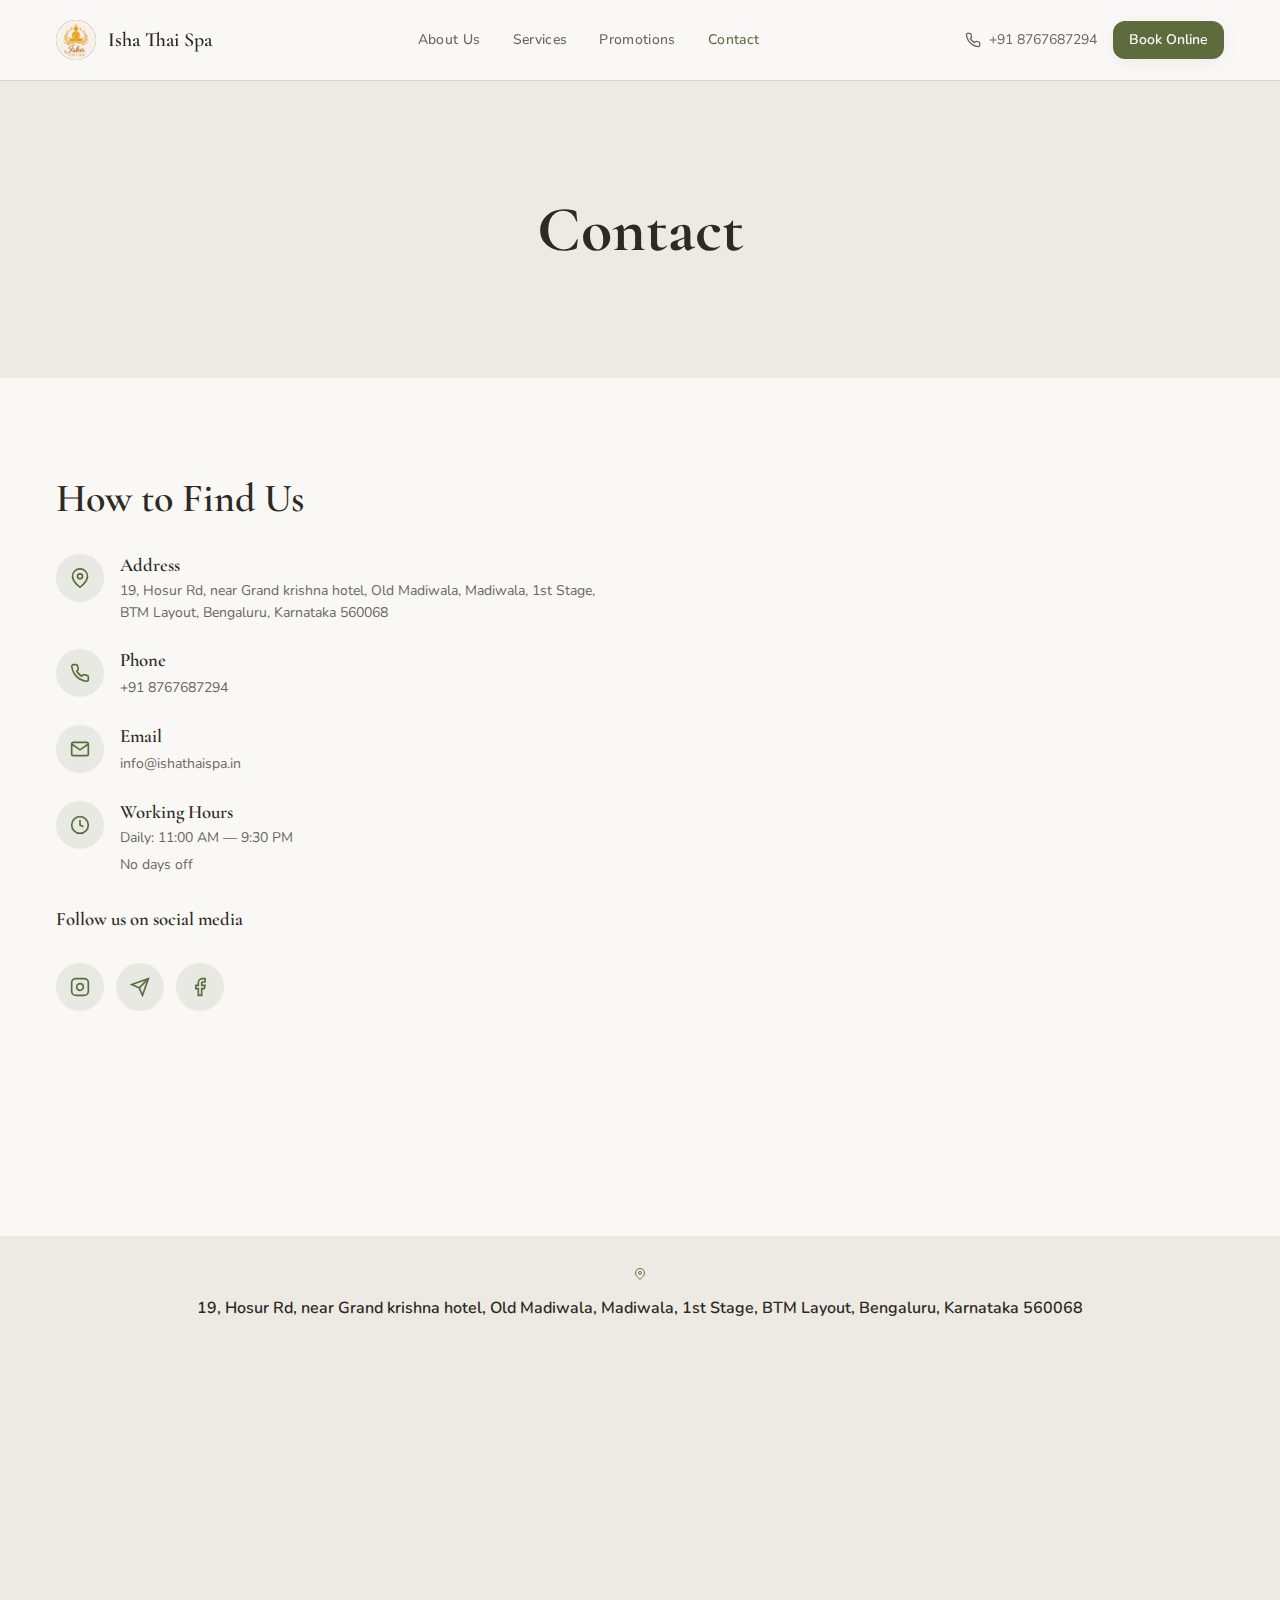
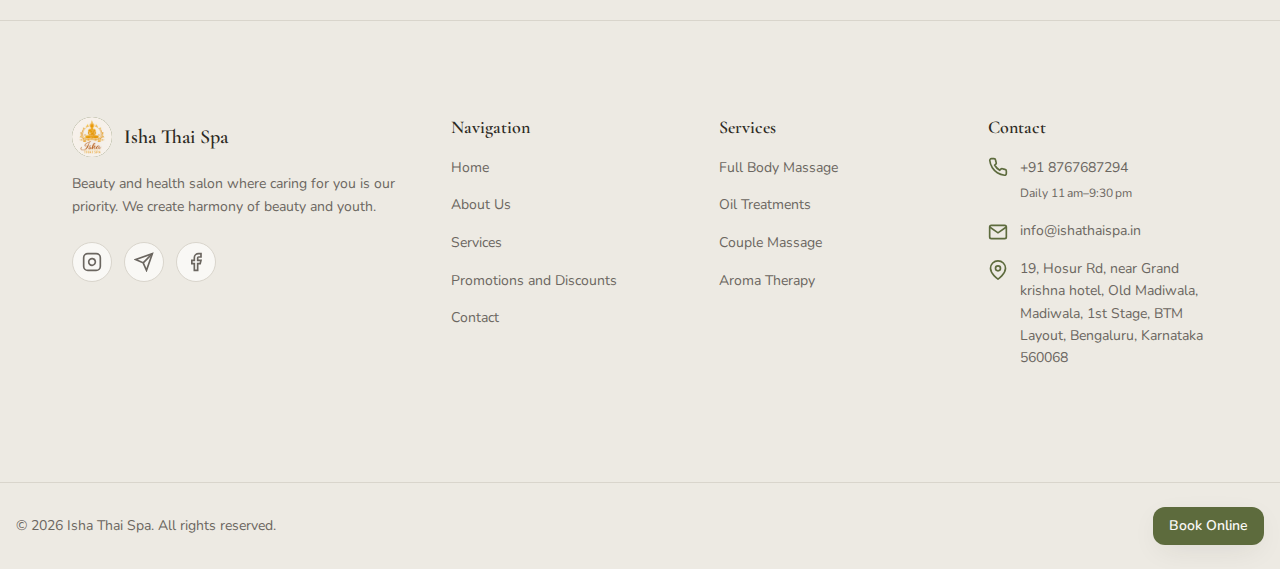
<file: contact.html>
<!DOCTYPE html>
<html lang="en">

<head>
  <meta charset="UTF-8">
  <meta name="viewport" content="width=device-width, initial-scale=1.0">
  <title>Contact — Isha Thai Spa</title>
  <meta name="description" content="Contact information for Isha Thai Spa. Address, phone, contact form.">
  <link rel="icon" type="image/png" href="logo.png">
  <link rel="canonical" href="https://ishathaispa.in/contact.html">
  <link rel="stylesheet" href="css/styles.css">
</head>

<body>

  <!-- HEADER -->
  <header class="header">
    <div class="container header-container">
      <a href="/" class="logo">
        <div class="logo-icon"><img src="logo.png" style="border-radius: 50%;" alt="logo"></div>
        <span class="logo-text">Isha Thai Spa</span>
      </a>

      <nav class="nav-desktop">
        <a href="about.html" class="nav-link">About Us</a>
        <a href="services.html" class="nav-link">Services</a>
        <a href="promotions.html" class="nav-link">Promotions</a>
        <a href="contact.html" class="nav-link active">Contact</a>
      </nav>

      <div class="header-actions">
        <a href="tel:8767687294" class="header-phone">
          <svg width="16" height="16" viewBox="0 0 24 24" fill="none" stroke="currentColor" stroke-width="2">
            <path
              d="M22 16.92v3a2 2 0 0 1-2.18 2 19.79 19.79 0 0 1-8.63-3.07 19.5 19.5 0 0 1-6-6 19.79 19.79 0 0 1-3.07-8.67A2 2 0 0 1 4.11 2h3a2 2 0 0 1 2 1.72 12.84 12.84 0 0 0 .7 2.81 2 2 0 0 1-.45 2.11L8.09 9.91a16 16 0 0 0 6 6l1.27-1.27a2 2 0 0 1 2.11-.45 12.84 12.84 0 0 0 2.81.7A2 2 0 0 1 22 16.92z" />
          </svg>
          <span>+91 8767687294</span>
        </a>
        <a href="contact.html" class="btn btn-primary btn-sm">Book Online</a>
      </div>

      <button class="mobile-menu-btn" aria-label="Menu">
        <svg class="menu-icon" width="24" height="24" viewBox="0 0 24 24" fill="none" stroke="currentColor"
          stroke-width="2">
          <line x1="3" y1="12" x2="21" y2="12"></line>
          <line x1="3" y1="6" x2="21" y2="6"></line>
          <line x1="3" y1="18" x2="21" y2="18"></line>
        </svg>
        <svg class="close-icon" width="24" height="24" viewBox="0 0 24 24" fill="none" stroke="currentColor"
          stroke-width="2" style="display:none;">
          <line x1="18" y1="6" x2="6" y2="18"></line>
          <line x1="6" y1="6" x2="18" y2="18"></line>
        </svg>
      </button>
    </div>

    <div class="mobile-menu">
      <a href="about.html" class="mobile-nav-link">About Us</a>
      <a href="services.html" class="mobile-nav-link">Services</a>
      <a href="promotions.html" class="mobile-nav-link">Promotions</a>
      <a href="contact.html" class="mobile-nav-link active">Contact</a>
      <div class="mobile-menu-footer">
        <a href="tel:8767687294" class="header-phone">
          <svg width="16" height="16" viewBox="0 0 24 24" fill="none" stroke="currentColor" stroke-width="2">
            <path
              d="M22 16.92v3a2 2 0 0 1-2.18 2 19.79 19.79 0 0 1-8.63-3.07 19.5 19.5 0 0 1-6-6 19.79 19.79 0 0 1-3.07-8.67A2 2 0 0 1 4.11 2h3a2 2 0 0 1 2 1.72 12.84 12.84 0 0 0 .7 2.81 2 2 0 0 1-.45 2.11L8.09 9.91a16 16 0 0 0 6 6l1.27-1.27a2 2 0 0 1 2.11-.45 12.84 12.84 0 0 0 2.81.7A2 2 0 0 1 22 16.92z" />
          </svg>
          <span>+91 8767687294</span>
        </a>
        <a href="contact.html" class="btn btn-hero" style="width:100%; margin-top:1rem;">Book Online</a>
      </div>
    </div>
  </header>

  <!-- PAGE HERO -->
  <section class="page-hero">
    <div class="container">
      <h1 class="page-hero-title animate-fade-up">Contact</h1>
      <p class="page-hero-subtitle animate-fade-up delay-100">
        Contact us in any convenient way
      </p>
    </div>
  </section>

  <!-- CONTACT INFO + FORM -->
  <section class="section-padding">
    <div class="container">
      <div class="contact-grid">

        <!-- Contact Info -->
        <div class="contact-info animate-fade-up">
          <h2>How to Find Us</h2>

          <div class="contact-item">
            <div class="contact-icon">
              <svg width="20" height="20" viewBox="0 0 24 24" fill="none" stroke="currentColor" stroke-width="2">
                <path d="M21 10c0 7-9 13-9 13s-9-6-9-13a9 9 0 0 1 18 0z"></path>
                <circle cx="12" cy="10" r="3"></circle>
              </svg>
            </div>
            <div>
              <h3>Address</h3>
              <p>19, Hosur Rd, near Grand krishna hotel, Old Madiwala, Madiwala, 1st Stage, BTM Layout, Bengaluru, Karnataka 560068</p>
            </div>
          </div>

          <div class="contact-item">
            <div class="contact-icon">
              <svg width="20" height="20" viewBox="0 0 24 24" fill="none" stroke="currentColor" stroke-width="2">
                <path
                  d="M22 16.92v3a2 2 0 0 1-2.18 2 19.79 19.79 0 0 1-8.63-3.07 19.5 19.5 0 0 1-6-6 19.79 19.79 0 0 1-3.07-8.67A2 2 0 0 1 4.11 2h3a2 2 0 0 1 2 1.72 12.84 12.84 0 0 0 .7 2.81 2 2 0 0 1-.45 2.11L8.09 9.91a16 16 0 0 0 6 6l1.27-1.27a2 2 0 0 1 2.11-.45 12.84 12.84 0 0 0 2.81.7A2 2 0 0 1 22 16.92z" />
              </svg>
            </div>
            <div>
              <h3>Phone</h3>
              <a href="tel:8767687294">+91 8767687294</a>
            </div>
          </div>

          <div class="contact-item">
            <div class="contact-icon">
              <svg width="20" height="20" viewBox="0 0 24 24" fill="none" stroke="currentColor" stroke-width="2">
                <path d="M4 4h16c1.1 0 2 .9 2 2v12c0 1.1-.9 2-2 2H4c-1.1 0-2-.9-2-2V6c0-1.1.9-2 2-2z"></path>
                <polyline points="22,6 12,13 2,6"></polyline>
              </svg>
            </div>
            <div>
              <h3>Email</h3>
              <a href="mailto:info@ishathaispa.com">info@ishathaispa.in</a>
            </div>
          </div>

          <div class="contact-item">
            <div class="contact-icon">
              <svg width="20" height="20" viewBox="0 0 24 24" fill="none" stroke="currentColor" stroke-width="2">
                <circle cx="12" cy="12" r="10"></circle>
                <polyline points="12 6 12 12 16 14"></polyline>
              </svg>
            </div>
            <div>
              <h3>Working Hours</h3>
              <p>Daily: 11:00 AM — 9:30 PM</p>
              <p style="font-size: 0.875rem; margin-top: 0.25rem;">No days off</p>
            </div>
          </div>

          <div style="margin-top: 2rem;">
            <h3 style="font-weight: 600; color: var(--foreground); margin-bottom: 1rem;">Follow us on social media</h3>
            <div class="social-links">
              <a href="#" class="social-link" aria-label="Instagram">
                <svg width="20" height="20" viewBox="0 0 24 24" fill="none" stroke="currentColor" stroke-width="2">
                  <rect x="2" y="2" width="20" height="20" rx="5" ry="5"></rect>
                  <path d="M16 11.37A4 4 0 1 1 12.63 8 4 4 0 0 1 16 11.37z"></path>
                  <line x1="17.5" y1="6.5" x2="17.51" y2="6.5"></line>
                </svg>
              </a>
              <a href="#" class="social-link" aria-label="Telegram">
                <svg width="20" height="20" viewBox="0 0 24 24" fill="none" stroke="currentColor" stroke-width="2">
                  <line x1="22" y1="2" x2="11" y2="13"></line>
                  <polygon points="22 2 15 22 11 13 2 9 22 2"></polygon>
                </svg>
              </a>
              <a href="#" class="social-link" aria-label="Facebook">
                <svg width="20" height="20" viewBox="0 0 24 24" fill="none" stroke="currentColor" stroke-width="2">
                  <path d="M18 2h-3a5 5 0 0 0-5 5v3H7v4h3v8h4v-8h3l1-4h-4V7a1 1 0 0 1 1-1h3z"></path>
                </svg>
              </a>
            </div>
          </div>
        </div>

        <!-- Contact Form -->
        <div class="contact-form-wrapper animate-fade-up delay-100">
          <h2>Write to Us</h2>
          <form id="contact-form">
            <div class="form-group">
              <label for="name">Your name</label>
              <input type="text" id="name" name="name" placeholder="Enter your name" required>
            </div>
            <div class="form-group">
              <label for="phone">Phone</label>
              <input type="tel" id="phone" name="phone" placeholder="+1 (___) ___-__-__" required>
            </div>
            <div class="form-group">
              <label for="email">Email</label>
              <input type="email" id="email" name="email" placeholder="example@email.com">
            </div>
            <div class="form-group">
              <label for="message">Message</label>
              <textarea id="message" name="message" placeholder="Tell us how we can help"></textarea>
            </div>
            <button type="submit" class="btn btn-hero" style="width: 100%;">Send Message</button>
          </form>
        </div>

      </div>
    </div>
  </section>

  <!-- MAP PLACEHOLDER -->
  <section class="map-placeholder">
    <svg width="48" height="48" viewBox="0 0 24 24" fill="none" stroke="currentColor" stroke-width="2">
      <path d="M21 10c0 7-9 13-9 13s-9-6-9-13a9 9 0 0 1 18 0z"></path>
      <circle cx="12" cy="10" r="3"></circle>
    </svg>
    <p style="font-weight: 600; color: var(--foreground); margin-bottom: 0.5rem;">19, Hosur Rd, near Grand krishna hotel, Old Madiwala, Madiwala, 1st Stage, BTM Layout, Bengaluru, Karnataka 560068</p>
    <p><iframe src="https://www.google.com/maps/embed?pb=!1m18!1m12!1m3!1d248880.46988978662!2d77.31392509453124!3d12.923311700000008!2m3!1f0!2f0!3f0!3m2!1i1024!2i768!4f13.1!3m3!1m2!1s0x3bae15780e4af1dd%3A0xe03b554babfcb830!2sIsha%20Thai%20Spa!5e0!3m2!1sen!2sin!4v1766508696119!5m2!1sen!2sin" width="600" height="250" style="border:0;" allowfullscreen="" loading="lazy" referrerpolicy="no-referrer-when-downgrade"></iframe></p>
  </section>

  <!-- FOOTER -->
  <footer class="footer">
    <div class="container section-padding">
      <div class="footer-grid">
        <div class="footer-brand">
          <a href="/" class="logo">
            <div class="logo-icon"><img src="logo.png" style="border-radius: 50%;" alt="logo"></div>
            <span class="logo-text">Isha Thai Spa</span>
          </a>
          <p>Beauty and health salon where caring for you is our priority. We create harmony of beauty and youth.</p>
          <div class="footer-social">
            <a href="#" aria-label="Instagram">
              <svg width="20" height="20" viewBox="0 0 24 24" fill="none" stroke="currentColor" stroke-width="2">
                <rect x="2" y="2" width="20" height="20" rx="5" ry="5"></rect>
                <path d="M16 11.37A4 4 0 1 1 12.63 8 4 4 0 0 1 16 11.37z"></path>
                <line x1="17.5" y1="6.5" x2="17.51" y2="6.5"></line>
              </svg>
            </a>
            <a href="#" aria-label="Telegram">
              <svg width="20" height="20" viewBox="0 0 24 24" fill="none" stroke="currentColor" stroke-width="2">
                <line x1="22" y1="2" x2="11" y2="13"></line>
                <polygon points="22 2 15 22 11 13 2 9 22 2"></polygon>
              </svg>
            </a>
            <a href="#" aria-label="Facebook">
              <svg width="20" height="20" viewBox="0 0 24 24" fill="none" stroke="currentColor" stroke-width="2">
                <path d="M18 2h-3a5 5 0 0 0-5 5v3H7v4h3v8h4v-8h3l1-4h-4V7a1 1 0 0 1 1-1h3z"></path>
              </svg>
            </a>
          </div>
        </div>
        
        <div class="footer-column">
          <h4>Navigation</h4>
          <ul>
            <li><a href="/">Home</a></li>
            <li><a href="about.html">About Us</a></li>
            <li><a href="services.html">Services</a></li>
            <li><a href="promotions.html">Promotions and Discounts</a></li>
            <li><a href="contact.html">Contact</a></li>
          </ul>
        </div>
        
        <div class="footer-column">
          <h4>Services</h4>
          <ul>
            <li><a href="services.html">Full Body Massage</a></li>
            <li><a href="services.html">Oil Treatments</a></li>
            <li><a href="services.html">Couple Massage</a></li>
            <li><a href="services.html">Aroma Therapy</a></li>
          </ul>
        </div>
        
        <div class="footer-column">
          <h4>Contact</h4>
          <div class="footer-contact-item">
            <svg width="20" height="20" viewBox="0 0 24 24" fill="none" stroke="currentColor" stroke-width="2">
              <path d="M22 16.92v3a2 2 0 0 1-2.18 2 19.79 19.79 0 0 1-8.63-3.07 19.5 19.5 0 0 1-6-6 19.79 19.79 0 0 1-3.07-8.67A2 2 0 0 1 4.11 2h3a2 2 0 0 1 2 1.72 12.84 12.84 0 0 0 .7 2.81 2 2 0 0 1-.45 2.11L8.09 9.91a16 16 0 0 0 6 6l1.27-1.27a2 2 0 0 1 2.11-.45 12.84 12.84 0 0 0 2.81.7A2 2 0 0 1 22 16.92z"/>
            </svg>
            <div>
              <a href="tel:8767687294">+91 8767687294</a>
              <small>Daily 11 am–9:30 pm</small>
            </div>
          </div>
          <div class="footer-contact-item">
            <svg width="20" height="20" viewBox="0 0 24 24" fill="none" stroke="currentColor" stroke-width="2">
              <path d="M4 4h16c1.1 0 2 .9 2 2v12c0 1.1-.9 2-2 2H4c-1.1 0-2-.9-2-2V6c0-1.1.9-2 2-2z"></path>
              <polyline points="22,6 12,13 2,6"></polyline>
            </svg>
            <a href="mailto:info@ishathaispa.com">info@ishathaispa.in</a>
          </div>
          <div class="footer-contact-item">
            <svg width="20" height="20" viewBox="0 0 24 24" fill="none" stroke="currentColor" stroke-width="2">
              <path d="M21 10c0 7-9 13-9 13s-9-6-9-13a9 9 0 0 1 18 0z"></path>
              <circle cx="12" cy="10" r="3"></circle>
            </svg>
            <span>19, Hosur Rd, near Grand krishna hotel, Old Madiwala, Madiwala, 1st Stage, BTM Layout, Bengaluru, Karnataka 560068</span>
          </div>
        </div>
      </div>
    </div>
    
    <div class="footer-bottom">
      <p>© 2026 Isha Thai Spa. All rights reserved.</p>
      <a href="contact.html" class="btn btn-hero btn-sm">Book Online</a>
    </div>
  </footer>

  <script src="js/main.js"></script>
</body>


</html>
</file>
<file: css/styles.css>
/* ============================================
   SPA CENTER - STATIC WEBSITE STYLES
   ============================================ */

@import url('https://fonts.googleapis.com/css2?family=Cormorant+Garamond:ital,wght@0,400;0,500;0,600;0,700;1,400&family=Nunito:wght@300;400;500;600;700&display=swap');

/* ============================================
   CSS VARIABLES (Design System)
   ============================================ */
:root {
  /* Colors */
  --background: #f9f8f5;
  --foreground: #2d2a24;
  --card: #f5f3ee;
  --card-foreground: #2d2a24;
  --primary: #5d6b3d;
  --primary-foreground: #f9f8f5;
  --primary-dark: #4a5530;
  --primary-light: #7a8a5a;
  --secondary: #edeae3;
  --secondary-foreground: #2d2a24;
  --muted: #e8e5dd;
  --muted-foreground: #6b6660;
  --accent: #ddd5c5;
  --border: #d9d5cc;
  --cream: #f9f8f5;
  --cream-dark: #edeae3;
  --gold: #c9a84c;

  /* Typography */
  --font-heading: 'Cormorant Garamond', serif;
  --font-body: 'Nunito', sans-serif;

  /* Shadows */
  --shadow-soft: 0 4px 20px -4px rgba(45, 42, 36, 0.08);
  --shadow-medium: 0 8px 30px -8px rgba(45, 42, 36, 0.12);
  --shadow-elevated: 0 12px 40px -12px rgba(45, 42, 36, 0.15);

  /* Border Radius */
  --radius: 0.75rem;
  --radius-lg: 1rem;
  --radius-xl: 1.5rem;

  /* Transitions */
  --transition: all 0.3s ease;
}

/* ============================================
   RESET & BASE STYLES
   ============================================ */
*,
*::before,
*::after {
  box-sizing: border-box;
  margin: 0;
  padding: 0;
}

html {
  scroll-behavior: smooth;
}

body {
  font-family: var(--font-body);
  font-size: 16px;
  line-height: 1.6;
  color: var(--foreground);
  background-color: var(--background);
  -webkit-font-smoothing: antialiased;
  -moz-osx-font-smoothing: grayscale;
}

h1, h2, h3, h4, h5, h6 {
  font-family: var(--font-heading);
  font-weight: 600;
  line-height: 1.2;
}

a {
  color: inherit;
  text-decoration: none;
}

img {
  max-width: 100%;
  height: auto;
  display: block;
}

ul, ol {
  list-style: none;
}

button {
  font-family: inherit;
  cursor: pointer;
  border: none;
  background: none;
}

input, textarea {
  font-family: inherit;
  font-size: inherit;
}

/* ============================================
   UTILITY CLASSES
   ============================================ */
.container {
  max-width: 1200px;
  margin: 0 auto;
  padding: 0 1rem;
}

.section-padding {
  padding: 4rem 1rem;
}

@media (min-width: 768px) {
  .section-padding {
    padding: 6rem 2rem;
  }
}

.text-center {
  text-align: center;
}

/* ============================================
   BUTTONS
   ============================================ */
.btn {
  display: inline-flex;
  align-items: center;
  justify-content: center;
  gap: 0.5rem;
  padding: 0.75rem 1.5rem;
  font-size: 0.875rem;
  font-weight: 600;
  border-radius: var(--radius);
  transition: var(--transition);
  cursor: pointer;
}

.btn-primary {
  background: var(--primary);
  color: var(--primary-foreground);
  box-shadow: var(--shadow-soft);
}

.btn-primary:hover {
  background: var(--primary-dark);
  box-shadow: var(--shadow-medium);
}

.btn-hero {
  background: var(--primary);
  color: var(--primary-foreground);
  padding: 1rem 2rem;
  font-size: 1rem;
  box-shadow: var(--shadow-medium);
}

.btn-hero:hover {
  background: var(--primary-dark);
  box-shadow: var(--shadow-elevated);
  transform: translateY(-2px);
}

.btn-outline {
  background: transparent;
  color: var(--primary);
  border: 2px solid var(--primary);
}

.btn-outline:hover {
  background: var(--primary);
  color: var(--primary-foreground);
}

.btn-cream {
  background: var(--cream-dark);
  color: var(--foreground);
  border: 1px solid var(--border);
}

.btn-cream:hover {
  background: var(--cream);
}

.btn-lg {
  padding: 1rem 2rem;
  font-size: 1rem;
}

.btn-xl {
  padding: 1.25rem 2.5rem;
  font-size: 1.125rem;
}

.btn-sm {
  padding: 0.5rem 1rem;
  font-size: 0.875rem;
}

/* ============================================
   HEADER & NAVIGATION
   ============================================ */
.header {
  position: fixed;
  top: 0;
  left: 0;
  right: 0;
  z-index: 100;
  background: rgba(249, 248, 245, 0.95);
  backdrop-filter: blur(8px);
  border-bottom: 1px solid var(--border);
}

.header-container {
  display: flex;
  align-items: center;
  justify-content: space-between;
  height: 4rem;
  padding: 0 1rem;
}

@media (min-width: 768px) {
  .header-container {
    height: 5rem;
  }
}

.logo {
  display: flex;
  align-items: center;
  gap: 0.75rem;
}

.logo-icon {
  width: 2.5rem;
  height: 2.5rem;
  border-radius: 50%;
  background: var(--primary);
  display: flex;
  align-items: center;
  justify-content: center;
  color: var(--primary-foreground);
  font-size: 1.25rem;
}

.logo-text {
  font-family: var(--font-heading);
  font-size: 1.25rem;
  font-weight: 600;
  color: var(--foreground);
  display: none;
}

@media (min-width: 640px) {
  .logo-text {
    display: block;
  }
}

.nav-desktop {
  display: none;
  gap: 2rem;
}

@media (min-width: 768px) {
  .nav-desktop {
    display: flex;
  }
}

.nav-link {
  font-size: 0.875rem;
  font-weight: 500;
  color: var(--muted-foreground);
  transition: var(--transition);
  letter-spacing: 0.025em;
}

.nav-link:hover,
.nav-link.active {
  color: var(--primary);
}

.header-actions {
  display: none;
  align-items: center;
  gap: 1rem;
}

@media (min-width: 768px) {
  .header-actions {
    display: flex;
  }
}

.header-phone {
  display: flex;
  align-items: center;
  gap: 0.5rem;
  font-size: 0.875rem;
  color: var(--muted-foreground);
  transition: var(--transition);
}

.header-phone:hover {
  color: var(--primary);
}

.mobile-menu-btn {
  display: flex;
  padding: 0.5rem;
  color: var(--foreground);
}

@media (min-width: 768px) {
  .mobile-menu-btn {
    display: none;
  }
}

.mobile-menu {
  display: none;
  position: absolute;
  top: 100%;
  left: 0;
  right: 0;
  background: var(--background);
  border-bottom: 1px solid var(--border);
  padding: 1rem;
  animation: fadeIn 0.3s ease;
}

.mobile-menu.active {
  display: block;
}

.mobile-nav-link {
  display: block;
  padding: 0.75rem 1rem;
  font-size: 0.875rem;
  font-weight: 500;
  color: var(--foreground);
  border-radius: var(--radius);
  transition: var(--transition);
}

.mobile-nav-link:hover,
.mobile-nav-link.active {
  background: var(--primary);
  color: var(--primary-foreground);
}

.mobile-menu-footer {
  margin-top: 1rem;
  padding-top: 1rem;
  border-top: 1px solid var(--border);
}

/* ============================================
   HERO SECTION
   ============================================ */
.hero {
  position: relative;
  min-height: 90vh;
  display: flex;
  align-items: center;
  overflow: hidden;
  margin-top: 4rem;
}

@media (min-width: 768px) {
  .hero {
    margin-top: 5rem;
  }
}

.hero-bg {
  position: absolute;
  inset: 0;
}

.hero-bg img {
  width: 100%;
  height: 100%;
  object-fit: cover;
}

.hero-overlay {
  position: absolute;
  inset: 0;
  background: linear-gradient(to right, rgba(249, 248, 245, 0.95), rgba(249, 248, 245, 0.6), transparent);
}

.hero-content {
  position: relative;
  z-index: 10;
  max-width: 600px;
  padding: 2rem 1rem;
}

.hero-title {
  font-size: 3rem;
  font-weight: 700;
  color: var(--foreground);
  margin-bottom: 1.5rem;
  animation: fadeUp 0.6s ease forwards;
}

@media (min-width: 768px) {
  .hero-title {
    font-size: 4rem;
  }
}

@media (min-width: 1024px) {
  .hero-title {
    font-size: 5rem;
  }
}

.hero-description {
  font-size: 1.125rem;
  color: var(--muted-foreground);
  margin-bottom: 2rem;
  line-height: 1.7;
  animation: fadeUp 0.6s ease 0.1s forwards;
  opacity: 0;
}

@media (min-width: 768px) {
  .hero-description {
    font-size: 1.25rem;
  }
}

.hero-cta {
  animation: fadeUp 0.6s ease 0.2s forwards;
  opacity: 0;
}

.hero-gradient-bottom {
  position: absolute;
  bottom: 0;
  left: 0;
  right: 0;
  height: 6rem;
  background: linear-gradient(to top, var(--background), transparent);
}

/* ============================================
   WHY US SECTION
   ============================================ */
.why-us {
  position: relative;
  z-index: 20;
  margin-top: -4rem;
  padding: 0 1rem;
}

.why-us-card {
  background: linear-gradient(135deg, var(--primary), var(--primary-dark));
  border-radius: var(--radius-xl);
  padding: 2rem;
  box-shadow: var(--shadow-elevated);
}

@media (min-width: 768px) {
  .why-us-card {
    padding: 3rem;
  }
}

.why-us-title {
  font-size: 2rem;
  font-weight: 600;
  color: var(--primary-foreground);
  text-align: center;
  margin-bottom: 2.5rem;
}

@media (min-width: 768px) {
  .why-us-title {
    font-size: 2.5rem;
  }
}

.why-us-grid {
  display: grid;
  grid-template-columns: 1fr;
  gap: 2rem;
}

@media (min-width: 768px) {
  .why-us-grid {
    grid-template-columns: repeat(3, 1fr);
  }
}

.why-us-item {
  text-align: center;
}

.why-us-number {
  font-family: var(--font-heading);
  font-size: 3rem;
  font-weight: 700;
  color: var(--primary-light);
  margin-bottom: 0.5rem;
}

.why-us-item-title {
  font-family: var(--font-heading);
  font-size: 1.5rem;
  font-weight: 600;
  color: var(--primary-foreground);
  margin-bottom: 0.75rem;
}

.why-us-item-desc {
  font-size: 0.875rem;
  color: rgba(249, 248, 245, 0.8);
  line-height: 1.6;
}

/* ============================================
   SERVICES SECTION
   ============================================ */
.services-section {
  background: var(--background);
}

.section-title {
  font-size: 2rem;
  font-weight: 600;
  color: var(--foreground);
  text-align: center;
  margin-bottom: 1rem;
}

@media (min-width: 768px) {
  .section-title {
    font-size: 2.5rem;
  }
}

@media (min-width: 1024px) {
  .section-title {
    font-size: 3rem;
  }
}

.section-subtitle {
  font-size: 1rem;
  color: var(--muted-foreground);
  text-align: center;
  max-width: 600px;
  margin: 0 auto 3rem;
}

.services-grid {
  display: grid;
  grid-template-columns: repeat(2, 1fr);
  gap: 1rem;
  margin-bottom: 2.5rem;
}

@media (min-width: 1024px) {
  .services-grid {
    grid-template-columns: repeat(4, 1fr);
    gap: 1.5rem;
  }
}

.service-card {
  position: relative;
  border-radius: var(--radius-lg);
  overflow: hidden;
  aspect-ratio: 1;
  box-shadow: var(--shadow-soft);
  transition: var(--transition);
}

.service-card:hover {
  box-shadow: var(--shadow-elevated);
  transform: translateY(-4px);
}

.service-card img {
  width: 100%;
  height: 100%;
  object-fit: cover;
  transition: transform 0.5s ease;
}

.service-card:hover img {
  transform: scale(1.1);
}

.service-card-overlay {
  position: absolute;
  inset: 0;
  background: linear-gradient(to top, rgba(45, 42, 36, 0.8), rgba(45, 42, 36, 0.2), transparent);
}

.service-card-content {
  position: absolute;
  bottom: 0;
  left: 0;
  right: 0;
  padding: 1rem;
}

@media (min-width: 768px) {
  .service-card-content {
    padding: 1.5rem;
  }
}

.service-card-title {
  font-family: var(--font-heading);
  font-size: 1.125rem;
  font-weight: 600;
  color: var(--cream);
  margin-bottom: 0.25rem;
}

@media (min-width: 768px) {
  .service-card-title {
    font-size: 1.25rem;
  }
}

.service-card-desc {
  font-size: 0.75rem;
  color: rgba(249, 248, 245, 0.8);
}

@media (min-width: 768px) {
  .service-card-desc {
    font-size: 0.875rem;
  }
}

/* ============================================
   PROMOTIONS SECTION
   ============================================ */
.promotions-section {
  background: var(--cream-dark);
}

.promotions-grid {
  display: grid;
  grid-template-columns: 1fr;
  gap: 1.5rem;
}

@media (min-width: 1024px) {
  .promotions-grid {
    grid-template-columns: repeat(2, 1fr);
    gap: 2rem;
  }
}

.promo-card-main {
  position: relative;
  border-radius: var(--radius-xl);
  overflow: hidden;
  box-shadow: var(--shadow-elevated);
}

.promo-card-main img {
  width: 100%;
  height: 16rem;
  object-fit: cover;
  transition: transform 0.5s ease;
}

@media (min-width: 768px) {
  .promo-card-main img {
    height: 20rem;
  }
}

.promo-card-main:hover img {
  transform: scale(1.05);
}

.promo-card-overlay {
  position: absolute;
  inset: 0;
  background: linear-gradient(to right, rgba(45, 42, 36, 0.6), transparent);
}

.promo-card-content {
  position: absolute;
  bottom: 0;
  left: 0;
  padding: 1.5rem;
}

@media (min-width: 768px) {
  .promo-card-content {
    padding: 2rem;
  }
}

.promo-discount {
  font-family: var(--font-heading);
  font-size: 3rem;
  font-weight: 700;
  color: var(--cream);
  margin-bottom: 0.5rem;
}

@media (min-width: 768px) {
  .promo-discount {
    font-size: 4rem;
  }
}

.promo-text {
  font-size: 0.875rem;
  color: rgba(249, 248, 245, 0.9);
  margin-bottom: 1rem;
}

@media (min-width: 768px) {
  .promo-text {
    font-size: 1rem;
  }
}

.promo-card-gift {
  background: var(--background);
  border-radius: var(--radius-xl);
  padding: 2rem;
  box-shadow: var(--shadow-soft);
  display: flex;
  flex-direction: column;
  justify-content: center;
  text-align: center;
}

.promo-icon {
  width: 4rem;
  height: 4rem;
  border-radius: 50%;
  background: rgba(93, 107, 61, 0.1);
  display: flex;
  align-items: center;
  justify-content: center;
  margin: 0 auto 1rem;
  font-size: 2rem;
}

.promo-card-gift h3 {
  font-size: 1.5rem;
  font-weight: 600;
  color: var(--foreground);
  margin-bottom: 0.75rem;
}

@media (min-width: 768px) {
  .promo-card-gift h3 {
    font-size: 2rem;
  }
}

.promo-card-gift p {
  color: var(--muted-foreground);
  margin-bottom: 1.5rem;
  max-width: 320px;
  margin-left: auto;
  margin-right: auto;
}

/* ============================================
   NEWS SECTION
   ============================================ */
.news-section {
  background: var(--background);
}

.news-grid {
  display: grid;
  grid-template-columns: repeat(2, 1fr);
  gap: 1rem;
  margin-bottom: 2.5rem;
}

@media (min-width: 1024px) {
  .news-grid {
    grid-template-columns: repeat(4, 1fr);
    gap: 1.5rem;
  }
}

.news-card {
  cursor: pointer;
}

.news-card-image {
  position: relative;
  border-radius: var(--radius-lg);
  overflow: hidden;
  aspect-ratio: 1;
  margin-bottom: 1rem;
  box-shadow: var(--shadow-soft);
}

.news-card-image img {
  width: 100%;
  height: 100%;
  object-fit: cover;
  transition: transform 0.5s ease;
}

.news-card:hover .news-card-image img {
  transform: scale(1.1);
}

.news-category {
  font-size: 0.75rem;
  font-weight: 600;
  text-transform: uppercase;
  letter-spacing: 0.05em;
  color: var(--primary);
}

.news-title {
  font-family: var(--font-heading);
  font-size: 1rem;
  font-weight: 500;
  color: var(--foreground);
  margin-top: 0.25rem;
  transition: var(--transition);
}

@media (min-width: 768px) {
  .news-title {
    font-size: 1.125rem;
  }
}

.news-card:hover .news-title {
  color: var(--primary);
}

/* ============================================
   PAGE HERO (Inner Pages)
   ============================================ */
.page-hero {
  padding: 5rem 1rem 3rem;
  background: var(--cream-dark);
  text-align: center;
  margin-top: 4rem;
}

@media (min-width: 768px) {
  .page-hero {
    padding: 7rem 2rem 4rem;
    margin-top: 5rem;
  }
}

.page-hero-title {
  font-size: 2.5rem;
  font-weight: 700;
  color: var(--foreground);
  margin-bottom: 1rem;
}

@media (min-width: 768px) {
  .page-hero-title {
    font-size: 3.5rem;
  }
}

@media (min-width: 1024px) {
  .page-hero-title {
    font-size: 4rem;
  }
}

.page-hero-subtitle {
  font-size: 1.125rem;
  color: var(--muted-foreground);
  max-width: 600px;
  margin: 0 auto;
}

/* ============================================
   ABOUT PAGE
   ============================================ */
.about-story {
  display: grid;
  grid-template-columns: 1fr;
  gap: 3rem;
  align-items: center;
}

@media (min-width: 1024px) {
  .about-story {
    grid-template-columns: repeat(2, 1fr);
  }
}

.about-story-content h2 {
  font-size: 2rem;
  font-weight: 600;
  color: var(--foreground);
  margin-bottom: 1.5rem;
}

@media (min-width: 768px) {
  .about-story-content h2 {
    font-size: 2.5rem;
  }
}

.about-story-content p {
  color: var(--muted-foreground);
  line-height: 1.7;
  margin-bottom: 1rem;
}

.about-story-image {
  position: relative;
}

.about-story-image img {
  border-radius: var(--radius-xl);
  box-shadow: var(--shadow-elevated);
  aspect-ratio: 4/5;
  object-fit: cover;
}

.about-badge {
  position: absolute;
  bottom: -1.5rem;
  left: -1.5rem;
  background: var(--primary);
  color: var(--primary-foreground);
  padding: 1.5rem;
  border-radius: var(--radius-lg);
  box-shadow: var(--shadow-medium);
}

.about-badge-number {
  font-family: var(--font-heading);
  font-size: 2.5rem;
  font-weight: 700;
}

.about-badge-text {
  font-size: 0.875rem;
  opacity: 0.9;
}

.features-grid {
  display: grid;
  grid-template-columns: 1fr;
  gap: 1.5rem;
}

@media (min-width: 768px) {
  .features-grid {
    grid-template-columns: repeat(2, 1fr);
  }
}

@media (min-width: 1024px) {
  .features-grid {
    grid-template-columns: repeat(4, 1fr);
  }
}

.feature-card {
  background: var(--background);
  border-radius: var(--radius-lg);
  padding: 1.5rem;
  text-align: center;
  box-shadow: var(--shadow-soft);
}

.feature-icon {
  font-size: 2.5rem;
  margin-bottom: 1rem;
}

.feature-title {
  font-family: var(--font-heading);
  font-size: 1.25rem;
  font-weight: 600;
  color: var(--foreground);
  margin-bottom: 0.5rem;
}

.feature-desc {
  font-size: 0.875rem;
  color: var(--muted-foreground);
}

/* ============================================
   SERVICES PAGE
   ============================================ */
.service-category {
  display: grid;
  grid-template-columns: 1fr;
  gap: 2rem;
  align-items: center;
  margin-bottom: 4rem;
}

@media (min-width: 1024px) {
  .service-category {
    grid-template-columns: repeat(2, 1fr);
    gap: 3rem;
    margin-bottom: 6rem;
  }
}

.service-category:nth-child(even) .service-category-image {
  order: 2;
}

.service-category-image img {
  border-radius: var(--radius-xl);
  box-shadow: var(--shadow-elevated);
  aspect-ratio: 4/3;
  object-fit: cover;
  width: 100%;
}

.service-category-content h2 {
  font-size: 2rem;
  font-weight: 600;
  color: var(--foreground);
  margin-bottom: 1.5rem;
}

@media (min-width: 768px) {
  .service-category-content h2 {
    font-size: 2.5rem;
  }
}

.service-list {
  margin-bottom: 1.5rem;
}

.service-item {
  display: flex;
  align-items: center;
  justify-content: space-between;
  padding: 1rem 0;
  border-bottom: 1px solid var(--border);
}

.service-name {
  font-weight: 500;
  color: var(--foreground);
}

.service-duration {
  font-size: 0.875rem;
  color: var(--muted-foreground);
  margin-top: 0.25rem;
}

.service-price {
  font-family: var(--font-heading);
  font-size: 1.125rem;
  font-weight: 600;
  color: var(--primary);
}

/* ============================================
   PROMOTIONS PAGE
   ============================================ */
.promo-list-grid {
  display: grid;
  grid-template-columns: 1fr;
  gap: 1.5rem;
}

@media (min-width: 768px) {
  .promo-list-grid {
    grid-template-columns: repeat(2, 1fr);
  }
}

@media (min-width: 1024px) {
  .promo-list-grid {
    grid-template-columns: repeat(3, 1fr);
    gap: 2rem;
  }
}

.promo-list-card {
  background: var(--card);
  border-radius: var(--radius-xl);
  overflow: hidden;
  box-shadow: var(--shadow-soft);
  transition: var(--transition);
}

.promo-list-card:hover {
  box-shadow: var(--shadow-elevated);
}

.promo-list-image {
  position: relative;
  aspect-ratio: 16/10;
  overflow: hidden;
}

.promo-list-image img {
  width: 100%;
  height: 100%;
  object-fit: cover;
}

.promo-list-badge {
  position: absolute;
  top: 1rem;
  left: 1rem;
  background: var(--primary);
  color: var(--primary-foreground);
  padding: 0.5rem 1rem;
  border-radius: var(--radius);
  font-family: var(--font-heading);
  font-size: 1.5rem;
  font-weight: 700;
}

.promo-list-content {
  padding: 1.5rem;
}

.promo-list-title {
  font-family: var(--font-heading);
  font-size: 1.25rem;
  font-weight: 600;
  color: var(--foreground);
  margin-bottom: 0.5rem;
}

@media (min-width: 768px) {
  .promo-list-title {
    font-size: 1.5rem;
  }
}

.promo-list-desc {
  font-size: 0.875rem;
  color: var(--muted-foreground);
  margin-bottom: 1rem;
}

.promo-list-footer {
  display: flex;
  align-items: center;
  justify-content: space-between;
}

.promo-list-valid {
  font-size: 0.75rem;
  color: var(--muted-foreground);
}

.newsletter {
  max-width: 600px;
  margin: 0 auto;
  text-align: center;
}

.newsletter h2 {
  font-size: 2rem;
  font-weight: 600;
  color: var(--foreground);
  margin-bottom: 1rem;
}

@media (min-width: 768px) {
  .newsletter h2 {
    font-size: 2.5rem;
  }
}

.newsletter p {
  color: var(--muted-foreground);
  margin-bottom: 2rem;
}

.newsletter-form {
  display: flex;
  flex-direction: column;
  gap: 1rem;
  max-width: 400px;
  margin: 0 auto;
}

@media (min-width: 640px) {
  .newsletter-form {
    flex-direction: row;
  }
}

.newsletter-form input {
  flex: 1;
  padding: 0.875rem 1rem;
  border: 1px solid var(--border);
  border-radius: var(--radius);
  background: var(--background);
  color: var(--foreground);
  outline: none;
  transition: var(--transition);
}

.newsletter-form input:focus {
  border-color: var(--primary);
  box-shadow: 0 0 0 3px rgba(93, 107, 61, 0.1);
}

/* ============================================
   CONTACT PAGE
   ============================================ */
.contact-grid {
  display: grid;
  grid-template-columns: 1fr;
  gap: 3rem;
}

@media (min-width: 1024px) {
  .contact-grid {
    grid-template-columns: repeat(2, 1fr);
  }
}

.contact-info h2 {
  font-size: 2rem;
  font-weight: 600;
  color: var(--foreground);
  margin-bottom: 2rem;
}

@media (min-width: 768px) {
  .contact-info h2 {
    font-size: 2.5rem;
  }
}

.contact-item {
  display: flex;
  align-items: flex-start;
  gap: 1rem;
  margin-bottom: 1.5rem;
}

.contact-icon {
  width: 3rem;
  height: 3rem;
  border-radius: 50%;
  background: rgba(93, 107, 61, 0.1);
  display: flex;
  align-items: center;
  justify-content: center;
  flex-shrink: 0;
}

.contact-icon svg {
  width: 1.25rem;
  height: 1.25rem;
  color: var(--primary);
}

.contact-item h3 {
  font-weight: 600;
  color: var(--foreground);
  margin-bottom: 0.25rem;
}

.contact-item p,
.contact-item a {
  color: var(--muted-foreground);
  font-size: 0.875rem;
}

.contact-item a:hover {
  color: var(--primary);
}

.social-links {
  display: flex;
  gap: 0.75rem;
  margin-top: 2rem;
}

.social-link {
  width: 3rem;
  height: 3rem;
  border-radius: 50%;
  background: rgba(93, 107, 61, 0.1);
  display: flex;
  align-items: center;
  justify-content: center;
  color: var(--primary);
  transition: var(--transition);
}

.social-link:hover {
  background: var(--primary);
  color: var(--primary-foreground);
}

.contact-form-wrapper {
  background: var(--card);
  border-radius: var(--radius-xl);
  padding: 1.5rem;
  box-shadow: var(--shadow-soft);
}

@media (min-width: 768px) {
  .contact-form-wrapper {
    padding: 2rem;
  }
}

.contact-form-wrapper h2 {
  font-size: 1.5rem;
  font-weight: 600;
  color: var(--foreground);
  margin-bottom: 1.5rem;
}

@media (min-width: 768px) {
  .contact-form-wrapper h2 {
    font-size: 2rem;
  }
}

.form-group {
  margin-bottom: 1.25rem;
}

.form-group label {
  display: block;
  font-size: 0.875rem;
  font-weight: 500;
  color: var(--foreground);
  margin-bottom: 0.5rem;
}

.form-group input,
.form-group textarea {
  width: 100%;
  padding: 0.875rem 1rem;
  border: 1px solid var(--border);
  border-radius: var(--radius);
  background: var(--background);
  color: var(--foreground);
  outline: none;
  transition: var(--transition);
}

.form-group input:focus,
.form-group textarea:focus {
  border-color: var(--primary);
  box-shadow: 0 0 0 3px rgba(93, 107, 61, 0.1);
}

.form-group textarea {
  resize: none;
  min-height: 120px;
}

.map-placeholder {
  height: 24rem;
  background: var(--cream-dark);
  display: flex;
  flex-direction: column;
  align-items: center;
  justify-content: center;
  text-align: center;
  padding: 2rem;
}

.map-placeholder svg {
  width: 3rem;
  height: 3rem;
  color: var(--primary);
  margin-bottom: 1rem;
}

.map-placeholder p {
  color: var(--muted-foreground);
}

/* ============================================
   CTA SECTION
   ============================================ */
.cta-section {
  background: linear-gradient(135deg, var(--primary), var(--primary-dark));
  text-align: center;
}

.cta-section h2 {
  font-size: 2rem;
  font-weight: 600;
  color: var(--primary-foreground);
  margin-bottom: 1rem;
}

@media (min-width: 768px) {
  .cta-section h2 {
    font-size: 2.5rem;
  }
}

.cta-section p {
  color: rgba(249, 248, 245, 0.8);
  margin-bottom: 2rem;
  max-width: 500px;
  margin-left: auto;
  margin-right: auto;
}

.cta-buttons {
  display: flex;
  flex-direction: column;
  gap: 1rem;
  justify-content: center;
}

@media (min-width: 640px) {
  .cta-buttons {
    flex-direction: row;
  }
}

.btn-cta-outline {
  background: transparent;
  color: var(--primary-foreground);
  border: 2px solid var(--primary-foreground);
  padding: 1rem 2rem;
  font-size: 1rem;
}

.btn-cta-outline:hover {
  background: var(--primary-foreground);
  color: var(--primary);
}

/* ============================================
   FOOTER
   ============================================ */
.footer {
  background: var(--cream-dark);
  border-top: 1px solid var(--border);
}

.footer-grid {
  display: grid;
  grid-template-columns: 1fr;
  gap: 2rem;
}

@media (min-width: 768px) {
  .footer-grid {
    grid-template-columns: repeat(2, 1fr);
  }
}

@media (min-width: 1024px) {
  .footer-grid {
    grid-template-columns: 1.5fr 1fr 1fr 1fr;
    gap: 3rem;
  }
}

.footer-brand p {
  color: var(--muted-foreground);
  font-size: 0.875rem;
  line-height: 1.6;
  margin: 1rem 0 1.5rem;
}

.footer-social {
  display: flex;
  gap: 0.75rem;
}

.footer-social a {
  width: 2.5rem;
  height: 2.5rem;
  border-radius: 50%;
  background: var(--background);
  border: 1px solid var(--border);
  display: flex;
  align-items: center;
  justify-content: center;
  color: var(--muted-foreground);
  transition: var(--transition);
}

.footer-social a:hover {
  color: var(--primary);
  border-color: var(--primary);
}

.footer-column h4 {
  font-family: var(--font-heading);
  font-size: 1.125rem;
  font-weight: 600;
  color: var(--foreground);
  margin-bottom: 1rem;
}

.footer-column ul li {
  margin-bottom: 0.75rem;
}

.footer-column ul li a {
  font-size: 0.875rem;
  color: var(--muted-foreground);
  transition: var(--transition);
}

.footer-column ul li a:hover {
  color: var(--primary);
}

.footer-contact-item {
  display: flex;
  align-items: flex-start;
  gap: 0.75rem;
  margin-bottom: 1rem;
}

.footer-contact-item svg {
  width: 1.25rem;
  height: 1.25rem;
  color: var(--primary);
  margin-top: 0.125rem;
  flex-shrink: 0;
}

.footer-contact-item a,
.footer-contact-item span {
  font-size: 0.875rem;
  color: var(--muted-foreground);
}

.footer-contact-item a:hover {
  color: var(--primary);
}

.footer-contact-item small {
  display: block;
  font-size: 0.75rem;
  color: var(--muted-foreground);
  margin-top: 0.25rem;
}

.footer-bottom {
  border-top: 1px solid var(--border);
  padding: 1.5rem 1rem;
  display: flex;
  flex-direction: column;
  align-items: center;
  justify-content: space-between;
  gap: 1rem;
}

@media (min-width: 768px) {
  .footer-bottom {
    flex-direction: row;
  }
}

.footer-bottom p {
  font-size: 0.875rem;
  color: var(--muted-foreground);
}

/* ============================================
   ANIMATIONS
   ============================================ */
@keyframes fadeIn {
  from {
    opacity: 0;
  }
  to {
    opacity: 1;
  }
}

@keyframes fadeUp {
  from {
    opacity: 0;
    transform: translateY(20px);
  }
  to {
    opacity: 1;
    transform: translateY(0);
  }
}

@keyframes scaleIn {
  from {
    opacity: 0;
    transform: scale(0.95);
  }
  to {
    opacity: 1;
    transform: scale(1);
  }
}

.animate-fade-in {
  animation: fadeIn 0.5s ease forwards;
}

.animate-fade-up {
  animation: fadeUp 0.6s ease forwards;
}

.animate-scale-in {
  animation: scaleIn 0.4s ease forwards;
}

/* Delay classes */
.delay-100 { animation-delay: 0.1s; opacity: 0; }
.delay-200 { animation-delay: 0.2s; opacity: 0; }
.delay-300 { animation-delay: 0.3s; opacity: 0; }
.delay-400 { animation-delay: 0.4s; opacity: 0; }


.d-flex{
    display: flex;
}

.m2{
    margin-right: 15px;
}
</file>
